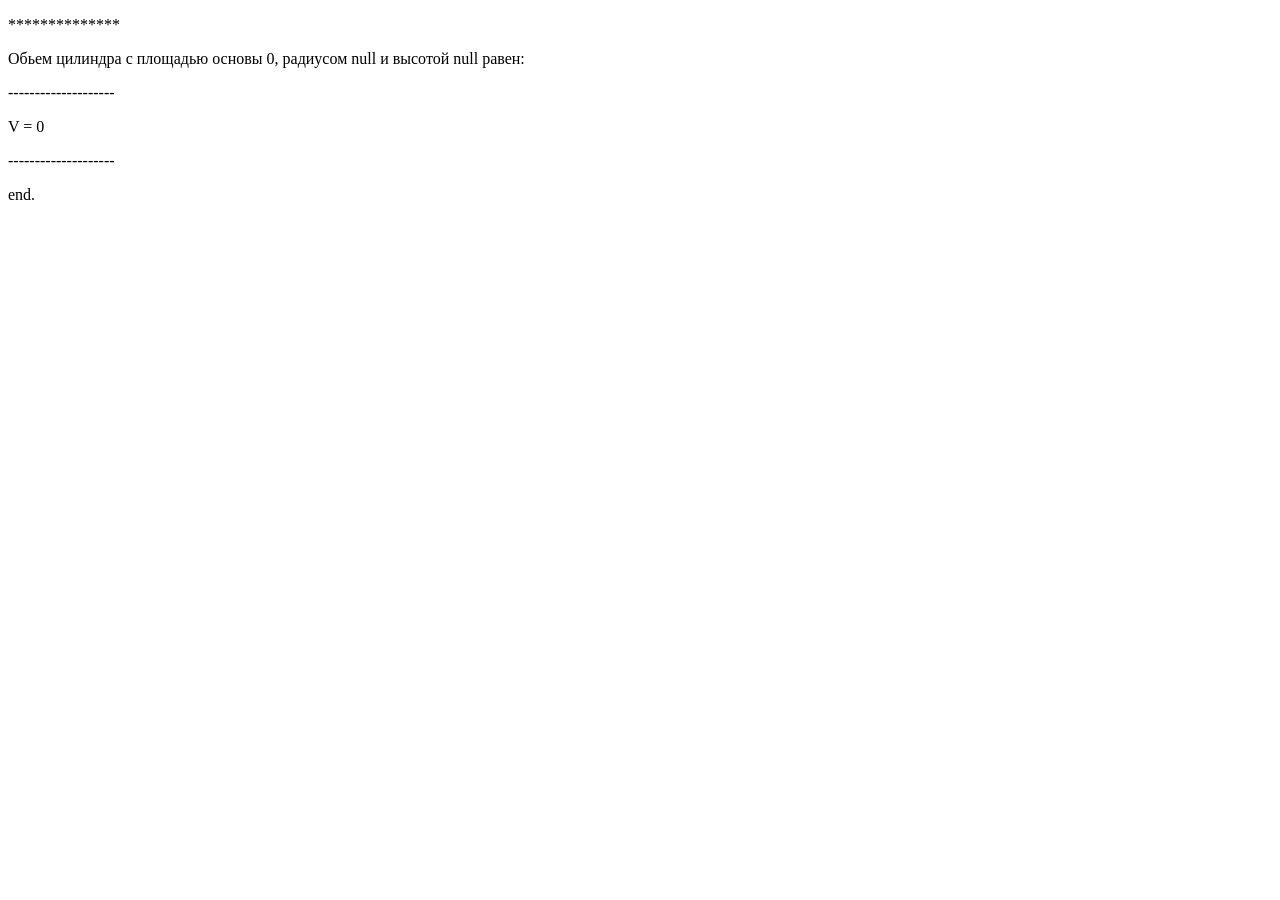
<file: 1.0/index.html>
<!DOCTYPE html>
<html lang="ru">

<head>
    <meta charset="UTF-8">
    <meta name="viewport" content="width=device-width, initial-scale=1.0">
    <title>homework</title>
</head>

<body>
    <script src="/less_1/script.js"></script>
</body>

</html>
</file>
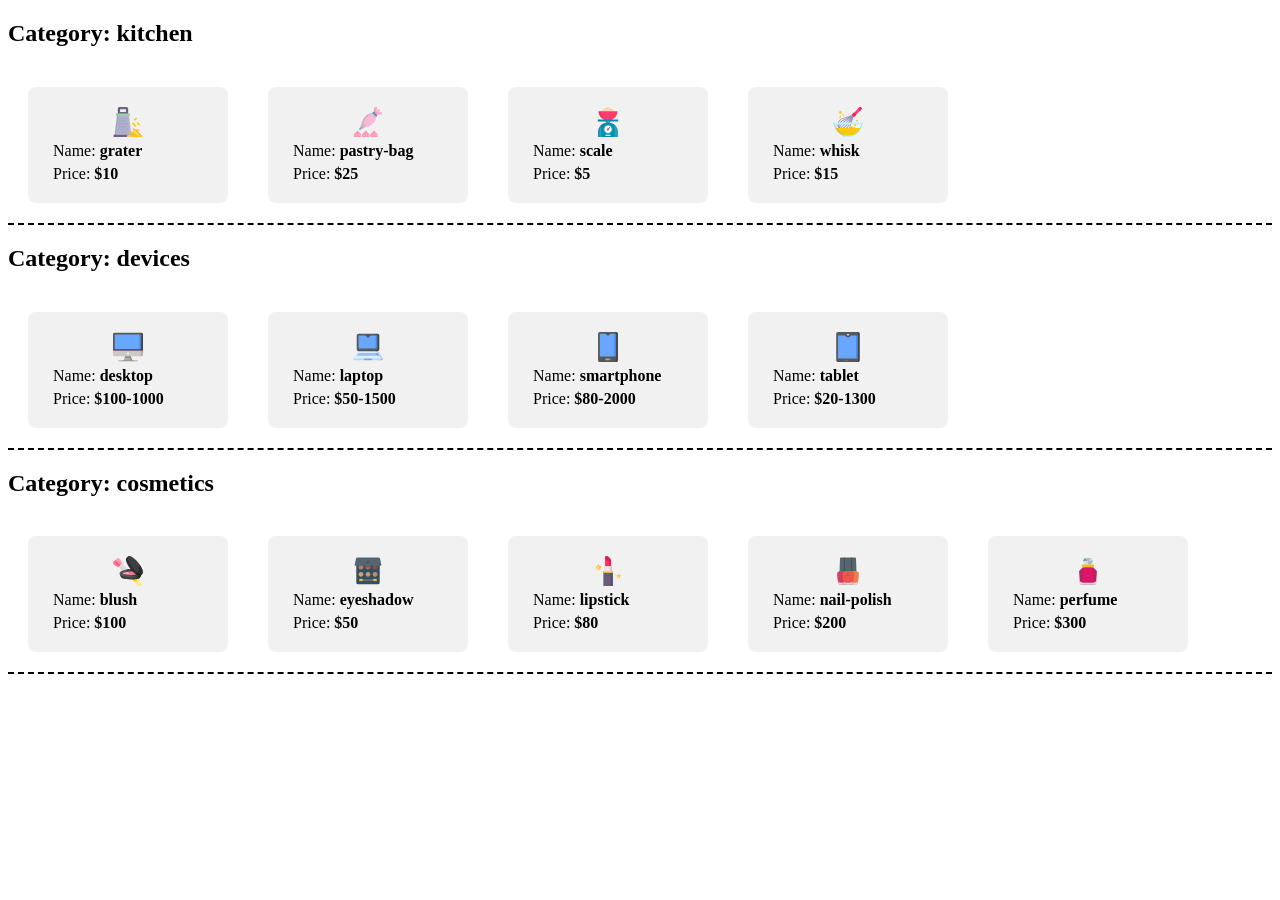
<file: 19/index.html>
<!DOCTYPE html>
<html lang="ru">

<head>
	<meta charset="UTF-8">
	<meta name="viewport" content="width=device-width, initial-scale=1.0">
	<title>homework</title>
	<style>
		.item-category {
			display: flex;
			border-bottom: 2px dashed #000;
		}

		.text {
			justify-self: start;
		}

		hr {
			margin: 20px 0;
			padding: 0;
			height: 0;
			border: none;
			border-top: 2px dashed #ddd;
			background: #999;
		}

		.box {
			margin: 20px;
			background-color: #dedede6e;
			width: 160px;
			padding: 20px;
			display: flex;
			flex-direction: column;
			justify-content: center;
			border-radius: 8px;
		}

		p {
			margin: 5px 0 0 5px;
		}
	</style>
</head>

<body>
	<script src='./script.js'></script>
</body>

</html>
</file>
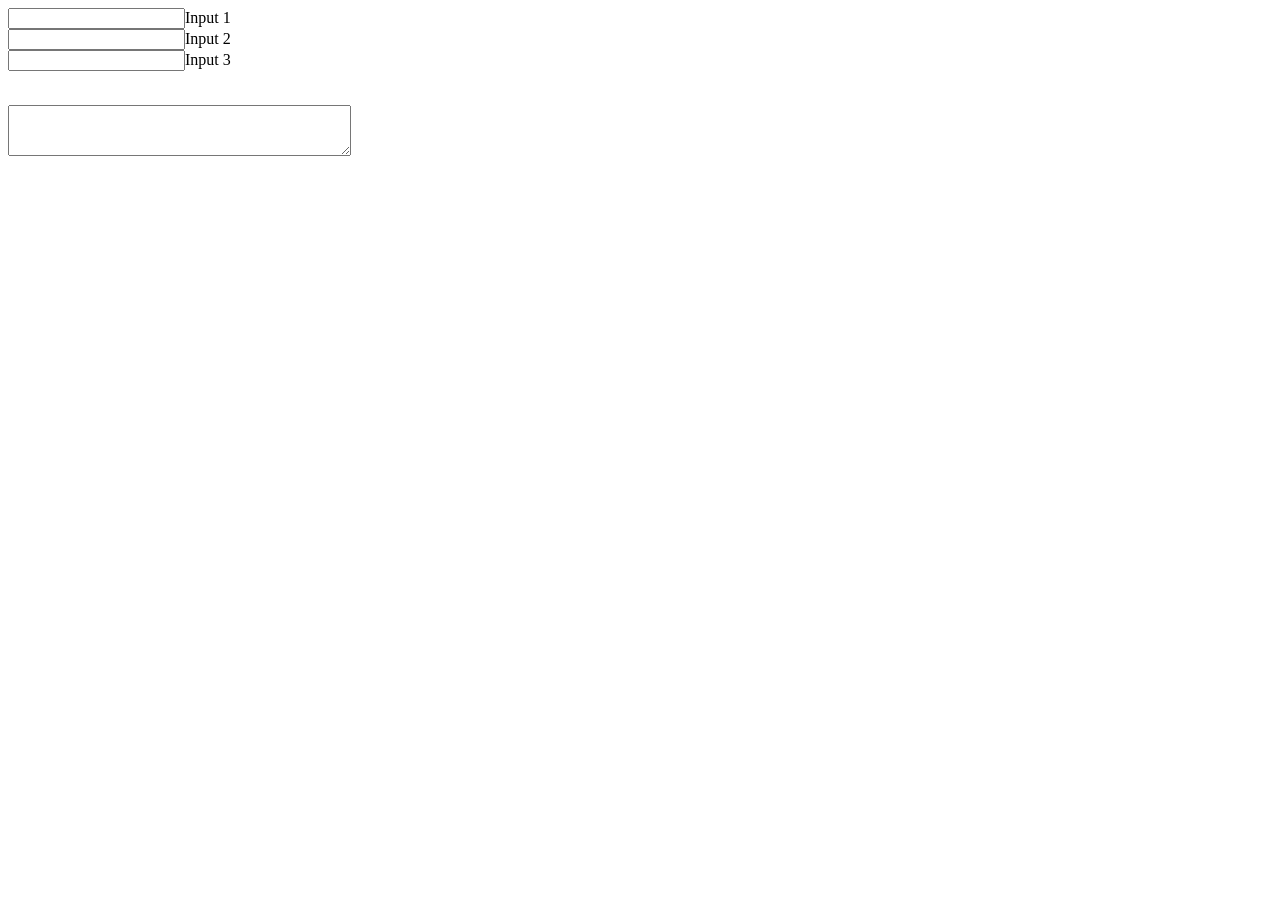
<file: 23/index.html>
<!DOCTYPE html>
<html lang="en">

<head>
	<meta charset="UTF-8">
	<title>HomeWork</title>
</head>

<body>
	<input type="text" name="input1">Input 1<br>
	<input type="text" name="input2">Input 2<br>
	<input type="text" name="input3">Input 3<br>
	<p><Br>
		<textarea name="result" cols="40" rows="3" readonly="readonly"></textarea>
	</p>
	<script src='./script.js'></script>

</body>

</html>
</file>
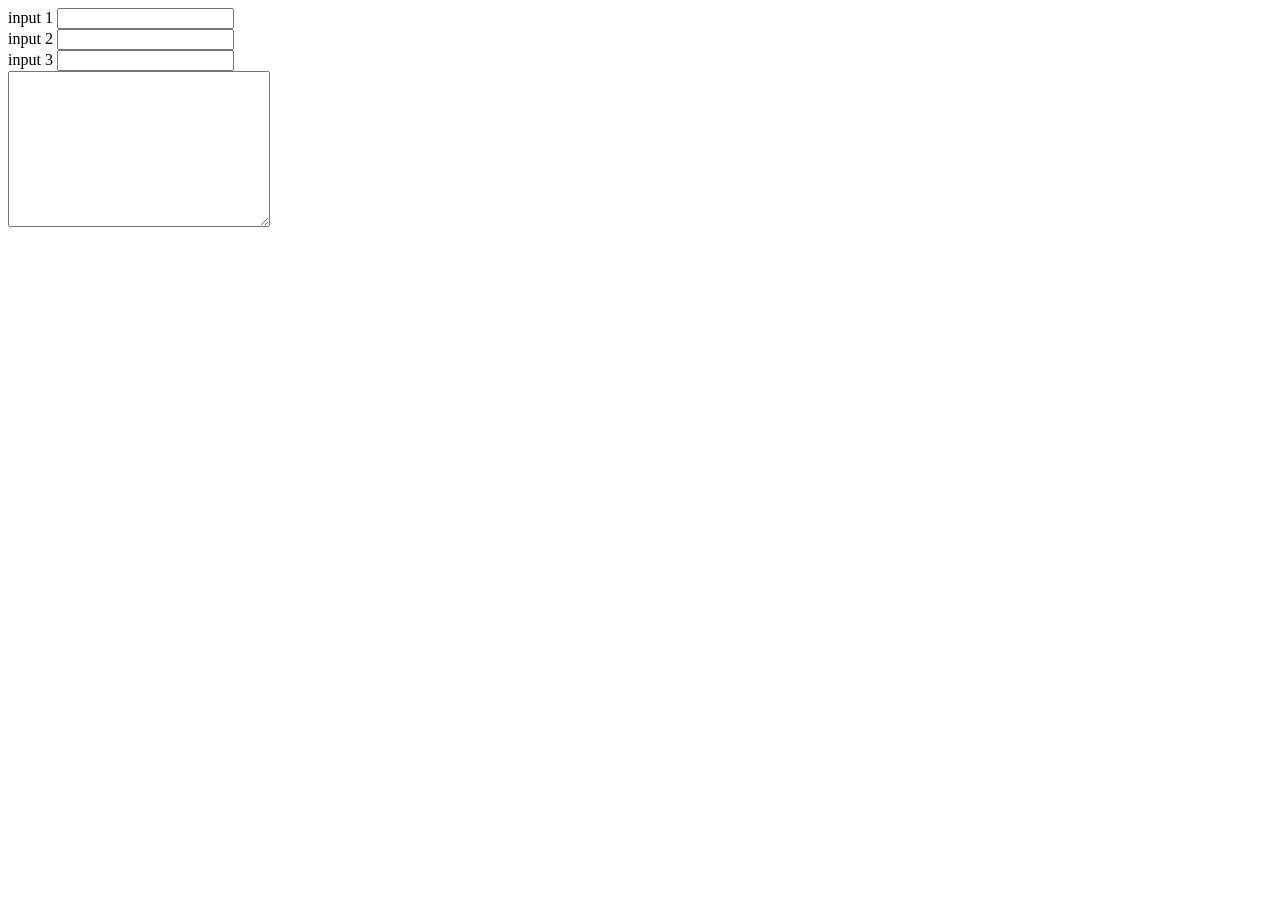
<file: 24/index.html>
<!DOCTYPE html>
<html lang="ru">

<head>
	<meta charset="UTF-8">
	<meta name="viewport" content="width=device-width, initial-scale=1.0">
	<title>homework</title>
	<style>
		form {
			display: flex;
			flex-direction: column;
			align-items: flex-start;
		}
	</style>
</head>

<body>

	<form action="">
		<label for="">
			input 1
			<input class='input-1' type="text">
		</label>
		<label for="">
			input 2
			<input class='input-2' type="text">
		</label>
		<label for="">
			input 3
			<input class='input-3' type="text">
		</label>
		<textarea name="" id="" cols="30" rows="10"></textarea>
	</form>

	<script src='./script.js'></script>
</body>

</html>
</file>
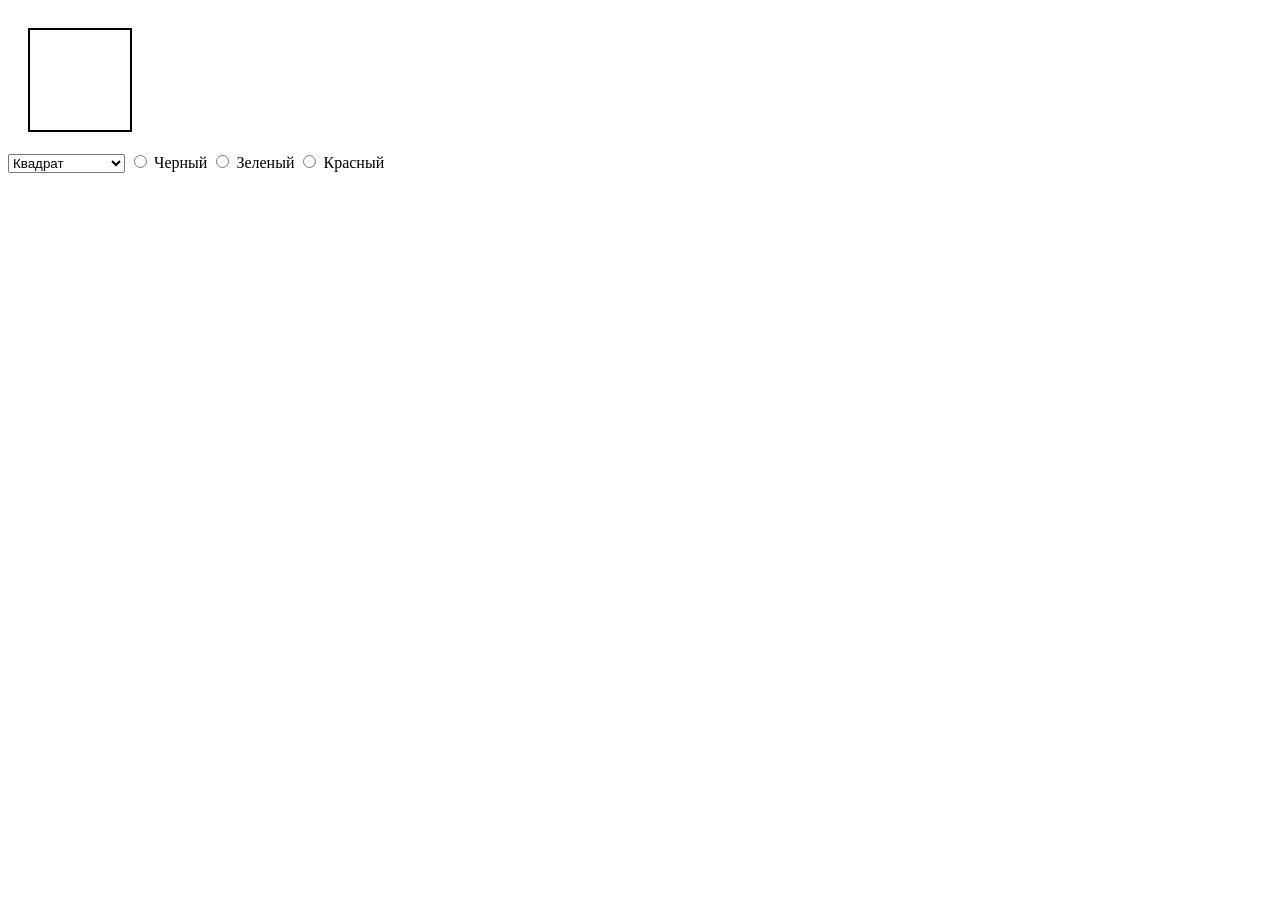
<file: 25/index.html>
<!DOCTYPE html>
<html lang="ru">

<head>
	<meta charset="UTF-8">
	<meta name="viewport" content="width=device-width, initial-scale=1.0">
	<title>homework</title>
	<style>
		body {
			display: flex;
			flex-direction: column;
			align-items: flex-start;
		}

		.figure,
		.square,
		.rectangle,
		.circle {
			width: 100px;
			height: 100px;
			border: 2px solid #000;
			margin: 20px;
		}

		.rectangle {
			width: 400px;
		}

		.circle {
			border-radius: 50%;
		}
	</style>
</head>

<body>

	<div class="figure"></div>
	<form action="">
		<select name="typeof" id="">
			<option value="square" selected>Квадрат</option>
			<option value="rectangle">Прямоугольник</option>
			<option value="circle">Круг</option>
		</select>
		<input type="radio" name="contact" data-color='black'>
		<label for="black-border">Черный</label>
		<input type="radio" name="contact" data-color='green'>
		<label for="green-border">Зеленый</label>
		<input type="radio" name="contact" data-color='red'>
		<label for="red-border">Красный</label>
	</form>

	<script src='./script.js'></script>
</body>

</html>
</file>
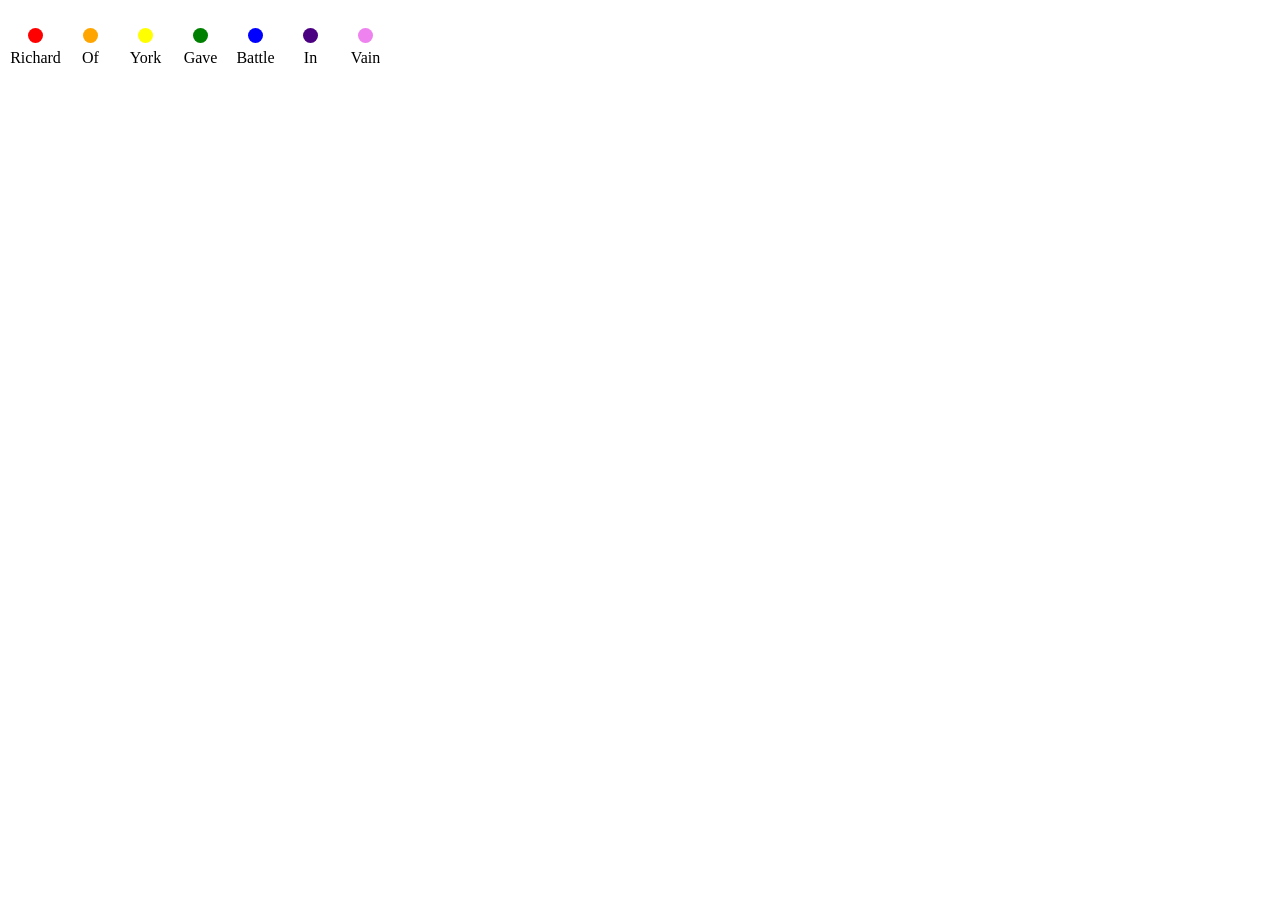
<file: 4.1/index.html>
<!DOCTYPE html>
<html lang="ru">

<head>
	<meta charset="UTF-8">
	<meta name="viewport" content="width=device-width, initial-scale=1.0">
	<title>homework</title>
	<style>
		.ball {
			width: 15px;
			height: 15px;
			border-radius: 50%;
			margin: 20px;
			line-height: 60px;
			display: flex;
			justify-content: center;
		}

		body {
			display: flex;
		}

		.red {
			background-color: red;
		}

		.orange {
			background-color: orange;
		}

		.yellow {
			background-color: yellow;
		}

		.green {
			background-color: green;
		}

		.blue {
			background-color: blue;
		}

		.indigo {
			background-color: indigo;
		}

		.violet {
			background-color: violet;
		}

		.rainbow {
			display: flex;
		}
	</style>
</head>

<body>
	<script src='./script.js'></script>
</body>

</html>
</file>
